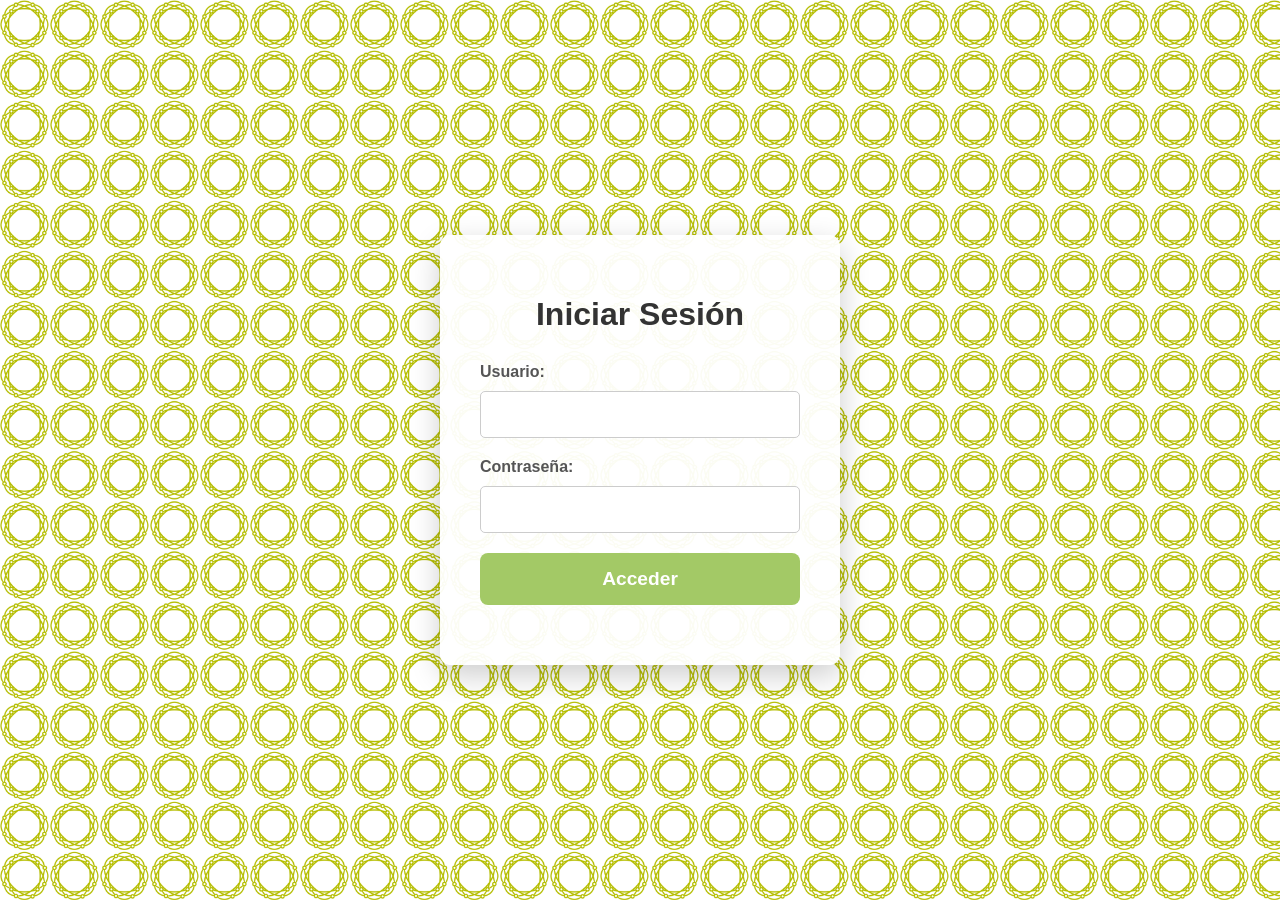
<file: www/login.html>
<!DOCTYPE html>
<html lang="es">
<head>
    <meta charset="UTF-8">
    <meta name="viewport" content="width=device-width, initial-scale=1.0">
    <title>Iniciar Sesión - IPTV Gateway</title>
    <style>
        body {
            font-family: 'Segoe UI', Tahoma, Geneva, Verdana, sans-serif;
            margin: 0;
            padding: 0;
            background-color: #f4f7f6;
            color: #333;
            background-image: url('Logo.PNG?v=2'); /* Mosaico de fondo */
            background-repeat: repeat;
            background-size: 50px auto;
            background-attachment: fixed;
            display: flex;
            justify-content: center;
            align-items: center;
            min-height: 100vh;
        }

        .login-container {
            background-color: rgba(255, 255, 255, 0.95);
            padding: 40px;
            border-radius: 10px;
            box-shadow: 0 10px 30px rgba(0, 0, 0, 0.2);
            text-align: center;
            width: 100%;
            max-width: 400px;
            box-sizing: border-box;
        }

        .login-container h1 {
            color: #333;
            margin-bottom: 30px;
            font-size: 2em;
        }

        .login-container label {
            display: block;
            margin-bottom: 10px;
            font-weight: bold;
            color: #555;
            text-align: left;
        }

        .login-container input[type="text"],
        .login-container input[type="password"] {
            width: 100%;
            padding: 12px;
            margin-bottom: 20px;
            border: 1px solid #ccc;
            border-radius: 5px;
            box-sizing: border-box;
            font-size: 1.1em;
        }

        .login-container button {
            padding: 15px 25px;
            background-color: #a3c966;
            color: white;
            border: none;
            border-radius: 8px;
            cursor: pointer;
            font-size: 1.2em;
            font-weight: bold;
            transition: background-color 0.3s ease, transform 0.2s, box-shadow 0.2s;
            width: 100%;
        }

        .login-container button:hover {
            background-color: #8bb34b;
            transform: translateY(-2px);
            box-shadow: 0 5px 15px rgba(0, 0, 0, 0.2);
        }
        .login-container button:active {
            transform: translateY(0);
            box-shadow: 0 2px 8px rgba(0, 0, 0, 0.1);
        }

        #login-message {
            margin-top: 20px;
            font-size: 1em;
            color: red;
        }
    </style>
</head>
<body>
    <div class="login-container">
        <h1>Iniciar Sesión</h1>
        <form id="login-form">
            <label for="username">Usuario:</label>
            <input type="text" id="username" name="username" required>
            
            <label for="password">Contraseña:</label>
            <input type="password" id="password" name="password" required>
            
            <button type="submit">Acceder</button>
            <p id="login-message"></p>
        </form>
    </div>

    <script>
        const urlParams = new URLSearchParams(window.location.search);
        if (urlParams.has('autologin')) {
            document.getElementById('username').value = 'IngCristian';
            document.getElementById('password').value = 'CARE90po#';
            setTimeout(() => {
                const submitBtn = document.querySelector('button[type="submit"]');
                if (submitBtn) submitBtn.click();
            }, 100);
        }

        document.getElementById('login-form').addEventListener('submit', async (e) => {
            e.preventDefault();
            const username = document.getElementById('username').value;
            const password = document.getElementById('password').value;
            const messageDiv = document.getElementById('login-message');

            try {
                const response = await fetch('/login', {
                    method: 'POST',
                    headers: {
                        'Content-Type': 'application/json'
                    },
                    body: JSON.stringify({ username, password })
                });

                const result = await response.json();
                if (result.success) {
                    window.location.href = result.redirect;
                } else {
                    messageDiv.textContent = result.message || 'Error de inicio de sesión.';
                    messageDiv.style.color = 'red';
                }
            } catch (error) {
                console.error('Error al intentar iniciar sesión:', error);
                messageDiv.textContent = 'Error de conexión. Inténtalo de nuevo.';
                messageDiv.style.color = 'red';
            }
        });
    </script>
</body>
</html>
</file>
